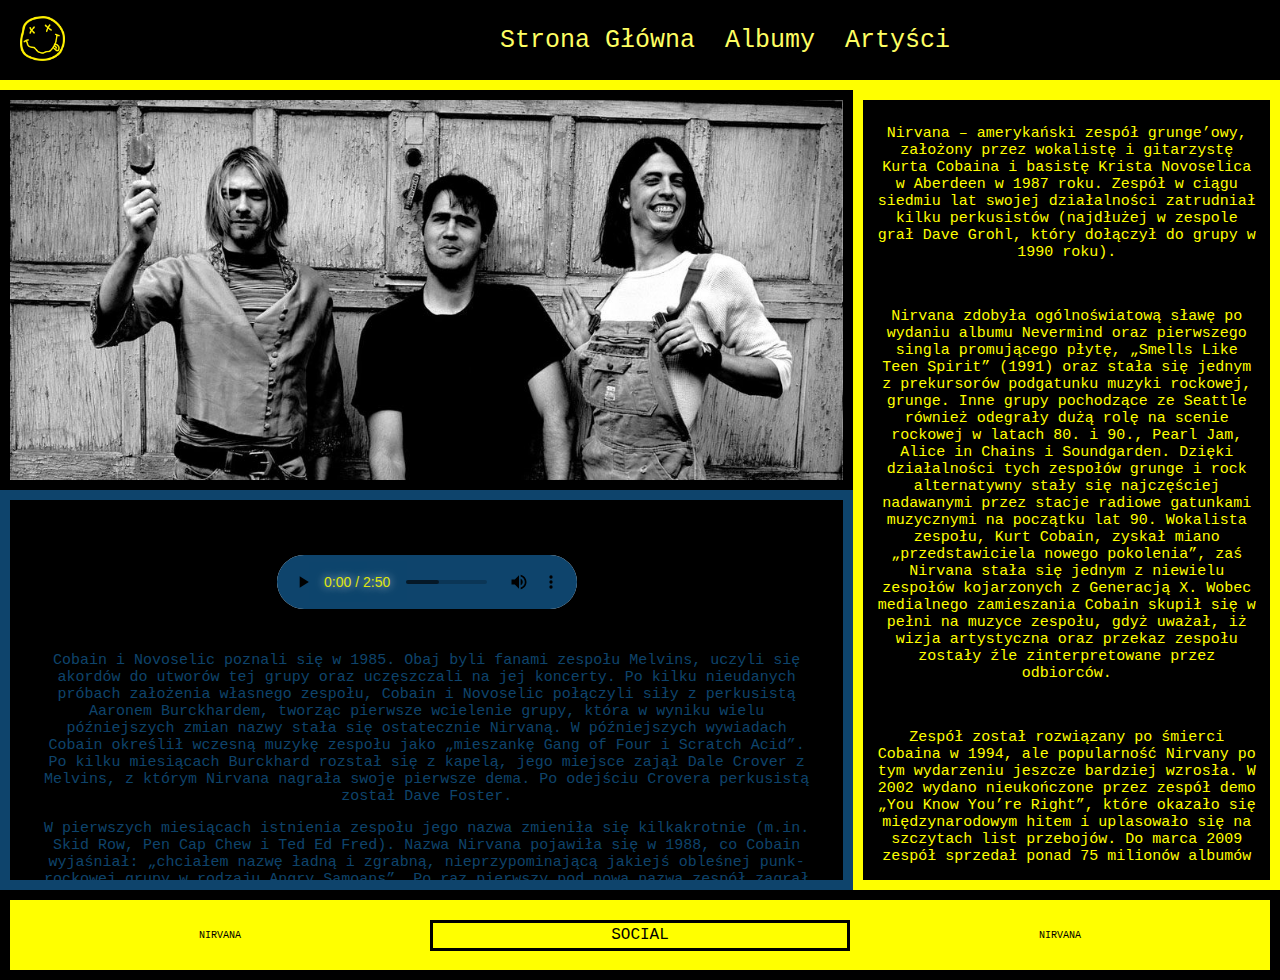
<file: index.html>
<!DOCTYPE html>
<html lang="pl-PL">
<head>
    <meta charset="UTF-8">
    <meta http-equiv="X-UA-Compatible" content="IE=edge">
    <meta name="viewport" content="width=device-width, initial-scale=1.0">
    <link rel="stylesheet" href="styles/style.css">
    <link rel="stylesheet" href="styles/audioandscrollbar.css">
    <link rel="shortcut icon" href="assets/logo.png">
    <title>Nirvana fanpage</title>
</head>
<body>

    <header class="header">
        <a href="index.html">
            <img src="assets/logo.png" alt="logo">
        </a>
        <nav>
            <ul>
                <li><a href="index.html">Strona Główna</a></li>
                <li><a href="albums.html">Albumy</a></li>
                <li><a href="artists.html">Artyści</a></li>
            </ul>
        </nav>
    </header>

    <section class="first-section">
        <a href="https://pl.wikipedia.org/wiki/Nirvana"></a>
    </section>

    <section class="secound-section">
        <div>
            <p>Nirvana – amerykański zespół grunge’owy, założony przez wokalistę i gitarzystę Kurta Cobaina i basistę Krista Novoselica w Aberdeen w 1987 roku. Zespół w ciągu siedmiu lat swojej działalności zatrudniał kilku perkusistów (najdłużej w zespole grał Dave Grohl, który dołączył do grupy w 1990 roku). </p>
            <br>
            <p> Nirvana zdobyła ogólnoświatową sławę po wydaniu albumu Nevermind oraz pierwszego singla promującego płytę, „Smells Like Teen Spirit” (1991) oraz stała się jednym z prekursorów podgatunku muzyki rockowej, grunge. Inne grupy pochodzące ze Seattle również odegrały dużą rolę na scenie rockowej w latach 80. i 90., Pearl Jam, Alice in Chains i Soundgarden. Dzięki działalności tych zespołów grunge i rock alternatywny stały się najczęściej nadawanymi przez stacje radiowe gatunkami muzycznymi na początku lat 90. Wokalista zespołu, Kurt Cobain, zyskał miano „przedstawiciela nowego pokolenia”, zaś Nirvana stała się jednym z niewielu zespołów kojarzonych z Generacją X. Wobec medialnego zamieszania Cobain skupił się w pełni na muzyce zespołu, gdyż uważał, iż wizja artystyczna oraz przekaz zespołu zostały źle zinterpretowane przez odbiorców.</p>
            <br>
            <p> Zespół został rozwiązany po śmierci Cobaina w 1994, ale popularność Nirvany po tym wydarzeniu jeszcze bardziej wzrosła. W 2002 wydano nieukończone przez zespół demo „You Know You’re Right”, które okazało się międzynarodowym hitem i uplasowało się na szczytach list przebojów. Do marca 2009 zespół sprzedał ponad 75 milionów albumów</p>
        </div>
    </section>

    <section class="third-section">

        <div class="one">
            <p>Cobain i Novoselic poznali się w 1985. Obaj byli fanami zespołu Melvins, uczyli się akordów do utworów tej grupy oraz uczęszczali na jej koncerty. Po kilku nieudanych próbach założenia własnego zespołu, Cobain i Novoselic połączyli siły z perkusistą Aaronem Burckhardem, tworząc pierwsze wcielenie grupy, która w wyniku wielu późniejszych zmian nazwy stała się ostatecznie Nirvaną. W późniejszych wywiadach Cobain określił wczesną muzykę zespołu jako „mieszankę Gang of Four i Scratch Acid”. Po kilku miesiącach Burckhard rozstał się z kapelą, jego miejsce zajął Dale Crover z Melvins, z którym Nirvana nagrała swoje pierwsze dema. Po odejściu Crovera perkusistą został Dave Foster.</p>
            <p>W pierwszych miesiącach istnienia zespołu jego nazwa zmieniła się kilkakrotnie (m.in. Skid Row, Pen Cap Chew i Ted Ed Fred). Nazwa Nirvana pojawiła się w 1988, co Cobain wyjaśniał: „chciałem nazwę ładną i zgrabną, nieprzypominającą jakiejś obleśnej punk-rockowej grupy w rodzaju Angry Samoans”. Po raz pierwszy pod nową nazwą zespół zagrał w marcu 1988, a niedługo potem przyjął kolejnego perkusistę, Chada Channinga.</p>
            <p>Pierwszym oficjalnym nagraniem Nirvany był singel „Love Buzz/Big Cheese”, wydany w 1988 za pośrednictwem niezależnej wytwórni Sub Pop. Rok później zespół wydał pierwszy album studyjny, Bleach. Producentem nagrania został Jack Endino, który we wczesnym okresie istnienia formacji pomógł w realizacji kilku dem ich autorstwa. Bleach był w wysokim stopniu zainspirowany twórczością Melvins, Pixies i Black Sabbath. W wywiadzie dla Rolling Stone z 2001 Novoselic przyznał, że zespół w czasie trasy koncertowej słuchał płyty, która „po jednej stronie miała utwór The Smithereens, zaś po drugiej piosenkę zespołu Celtic Frost. To prawdopodobnie z tej mieszanki zaczerpnęliśmy inspirację”. Bleach stał się ulubionym albumem prowincjonalnych rozgłośni radiowych, znacząco różnił się jednak od dwóch następnych wydawnictw grupy.</p>
            <p>Koszty nagrania albumu w wysokości 606 dolarów i 17 centów opłacił Jason Everman[6]. Everman, przedstawiony Cobainowi przez Dylana Carlsona, zaoferował pomoc finansową w kwestiach opłat za sesje nagraniowe i trasy koncertowej. Pomimo tego, że Everman nie zagrał na żadnym utworze umieszczonym na Bleach, został zapisany jako czynny gitarzysta grupy, by, jak to ujął Novoselic, „przywiązać go do zespołu i sprawić, by zaczął się z nim. Po zakończeniu nagrań do albumu, Everman stał się oficjalnym drugim gitarzystą Nirvany, jednak został wyrzucony z zespołu po zakończeniu amerykańskiego etapu trasy koncertowej promującej Bleach.</p>
            <p>W wywiadzie udzielonym pod koniec 1989, Cobain powiedział: „Pierwsze piosenki były pełne furii (...) Z biegiem czasu jednak stawały się coraz bardziej i bardziej popowe, w miarę jak ja czułem się coraz bardziej i bardziej szczęśliwy. Teraz opowiadają o konfliktach w związkach, uczuciach do innych ludzi”. W kwietniu 1990 Nirvana rozpoczęła współpracę z producentem Butchem Vigiem i rozpoczęła nagrania do drugiego albumu studyjnego w Smart Studios w Madison. Novoselic i Cobain nie ukrywali, że są rozczarowani grą Channinga na perkusji, a ten z kolei był sfrustrowany faktem, że koledzy nie pozwalają mu wziąć udziału w pisaniu utworów. Tuż po zakończeniu nagrań do albumu, Channing odszedł z grupy. Po kilku tygodniach, w czasie których tymczasowym perkusistą był ponownie Dale Crover, do Nirvany dołączył dotychczasowy muzyk zespołu Mudhoney, Dan Peters. Peters nagrał z zespołem jedynie utwór „Sliver”. Kilka tygodni później Buzz Osborne zapoznał Cobaina i Novoselica z Dave’em Grohlem, który szukał nowego zespołu po rozwiązaniu Scream. Kilka dni po przyjeździe do Seattle Grohl został przesłuchany przez Cobaina i Novoselic. Basista Nirvany powiedział po latach w jednym z wywiadów: „Po dwóch minutach wiedzieliśmy, że to jest właściwy perkusista”.</p>
        </div>
        <div class="audio">
            <audio controls>
                <source src="assets/Rape Me.mp3" type="audio/mp3">
                <source src="assets/Nirvana - Lithium (Official Music Video).mp3" type="audio/mp3">
                <source src="assets/Nirvana - Smells Like Teen Spirit (Official Music Video).mp3" type="audio/mp3">
                <source src="assets/Nirvana - Heart-Shaped Box (Official Music Video).mp3" type="audio/mp3">
                <source src="assets/Nirvana - Dumb.mp3" type="audio/mp3">
            </audio>
        </div>

    </section>

    <footer class="footer">
        <div class="one">
            <p>NIRVANA</p>
        </div>
            <a href="https://www.facebook.com/Nirvana/" target="_blank">
                <button class="footer-button">SOCIAL</button>
            </a>
        <div class="two">
            NIRVANA
        </div>
    </footer>

</body>
</html>
</file>
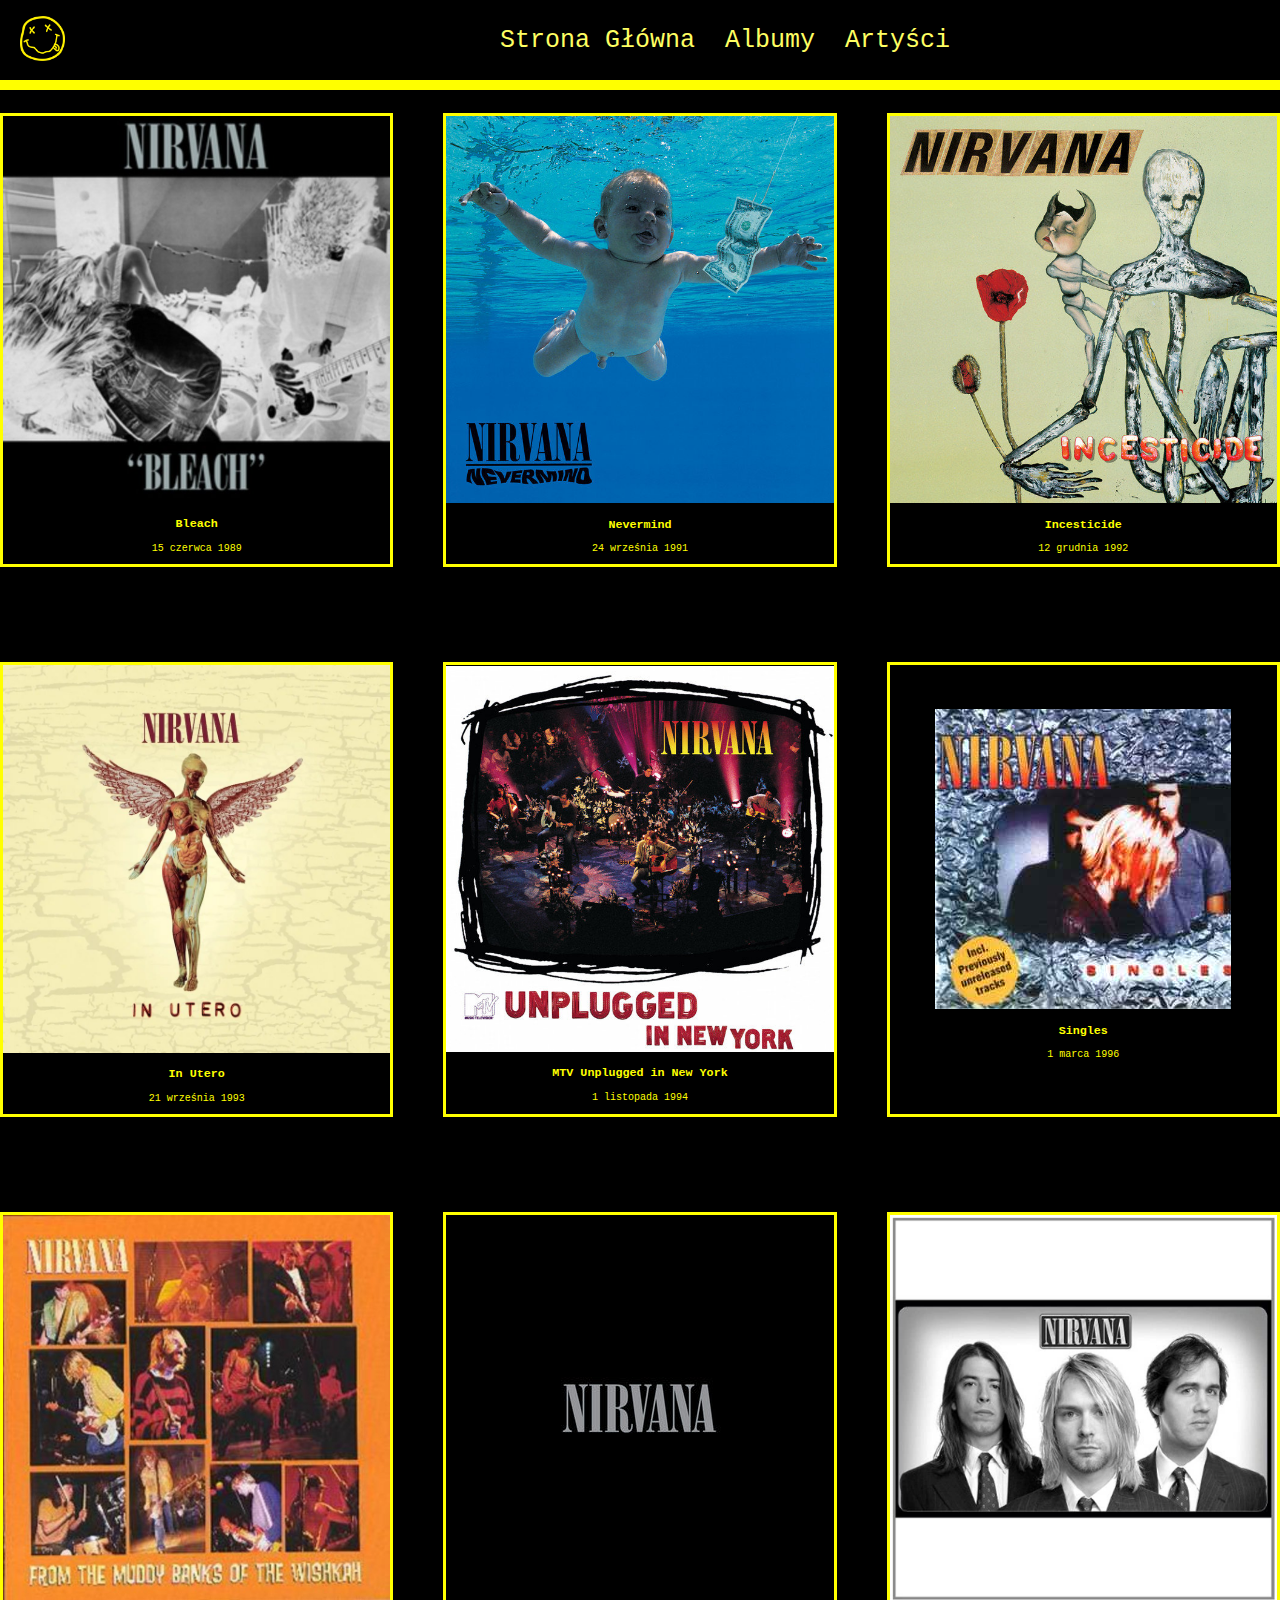
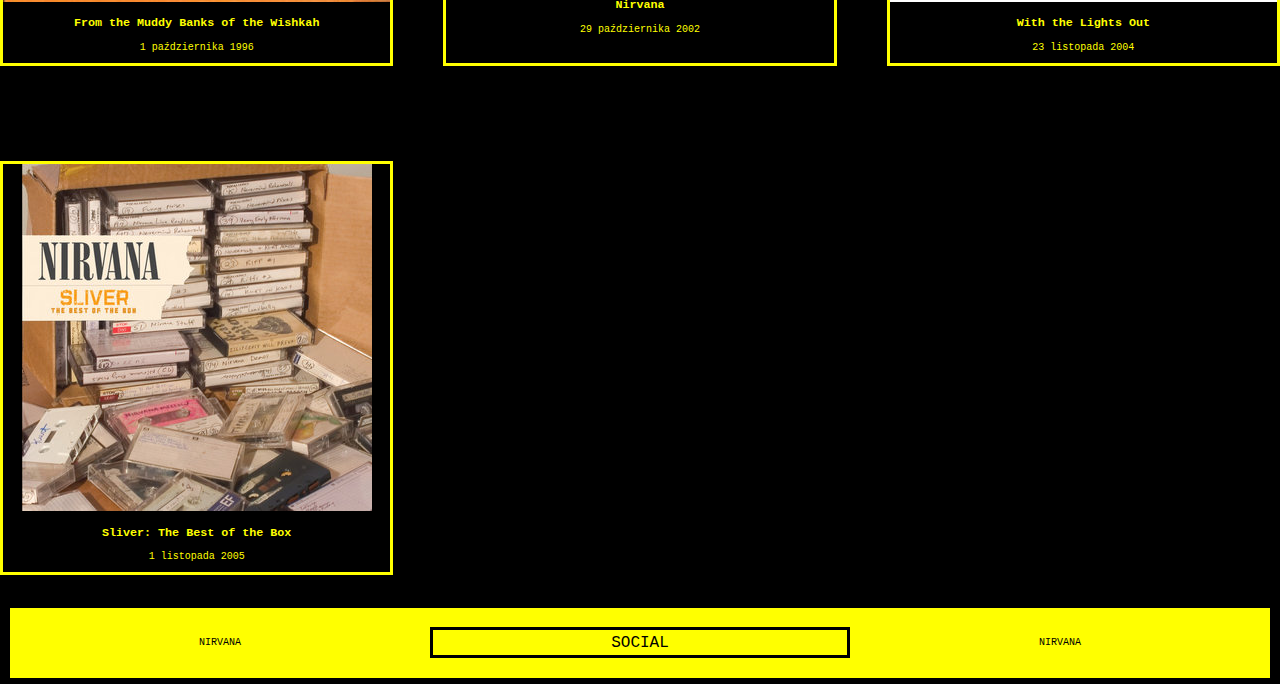
<file: albums.html>
<!DOCTYPE html>
<html lang="pl-PL">
<head>
    <meta charset="UTF-8">
    <meta http-equiv="X-UA-Compatible" content="IE=edge">
    <meta name="viewport" content="width=device-width, initial-scale=1.0">
    <link rel="stylesheet" href="styles/albums.css">
    <link rel="stylesheet" href="styles/audioandscrollbar.css">
    <link rel="shortcut icon" href="assets/logo.png">
    <title>Albumy</title>
</head>
<body>

    <header class="header">
        <a href="index.html">
            <img src="assets/logo.png" alt="logo">
        </a>
        <nav>
            <ul>
                <li><a href="index.html">Strona Główna</a></li>
                <li><a href="albums.html">Albumy</a></li>
                <li><a href="artists.html">Artyści</a></li>
            </ul>
        </nav>
    </header>


    <main class="main">
        <a href="https://pl.wikipedia.org/wiki/Bleach_(album)">
            <div class="album">
                <img src="assets/albums/bleach.jpg" alt="Nirvana - Bleach">
                <h3>Bleach</h3>
                <p>15 czerwca 1989</p>
            </div>
            </a>
            <a href="https://pl.wikipedia.org/wiki/Nevermind">
                <div class="album">
                    <img src="assets/albums/nevermind.jpg" alt="Nirvana - Nevermind">
                    <h3>Nevermind</h3>
                    <p>24 września 1991</p>
                </div>
            </a>
            <a href="https://pl.wikipedia.org/wiki/Incesticide">
                <div class="album">
                    <img src="assets/albums/incesticide.jpg" alt="Nirvana - Incesticide">
                    <h3>Incesticide</h3>
                    <p>12 grudnia 1992</p>
                </div>
            </a>
            <a href="https://pl.wikipedia.org/wiki/In_Utero">
                <div class="album">
                    <img src="assets/albums/in-utero.jpg" alt="Nirvana - In Utero">
                    <h3>In Utero</h3>
                    <p>21 września 1993</p>
                </div>
            </a>
            <a href="https://pl.wikipedia.org/wiki/MTV_Unplugged_in_New_York">
                <div class="album">
                    <img src="assets/albums/mtv-unplugged.jpg" alt="Nirvana - MTV Unplugged in New York">
                    <h3>MTV Unplugged in New York</h3>
                    <p>1 listopada 1994</p>
                </div>
            </a>
            <a href="https://pl.wikipedia.org/wiki/Singles_(Box_Set)">
                <div class="album">
                    <img src="assets/albums/singles.jpg" alt="Nirvana - Singles">
                    <h3>Singles</h3>
                    <p>1 marca 1996</p>
                </div>
            </a>
            <a href="https://pl.wikipedia.org/wiki/From_the_Muddy_Banks_of_the_Wishkah">
                <div class="album">
                    <img src="assets/albums/from-the-muddy-banks-of-the-wishkah.jpg" alt="Nirvana - From the Muddy Banks of the Wishkah">
                    <h3>From the Muddy Banks of the Wishkah</h3>
                    <p>1 października 1996</p>
                </div>
            </a>
            <a href="https://pl.wikipedia.org/wiki/Nirvana_(album)">
                <div class="album">
                    <img src="assets/albums/nirvana.jpg" alt="Nirvana - Nirvana">
                    <h3>Nirvana</h3>
                    <p>29 października 2002 </p>
                </div>
            </a>
            <a href="https://pl.wikipedia.org/wiki/With_the_Lights_Out">
                <div class="album">
                    <img src="assets/albums/with-the-lights-out.jpg" alt="Nirvana - With the Lights Out">
                    <h3>With the Lights Out</h3>
                    <p>23 listopada 2004</p>
                </div>
            </a>
            <a href="https://pl.wikipedia.org/wiki/Sliver:_The_Best_of_the_Box">
                <div class="album">
                    <img src="assets/albums/sliver.jpg" alt="Nirvana - Sliver: The Best of the Box">
                    <h3>Sliver: The Best of the Box</h3>
                    <p>1 listopada 2005</p>
                </div>
            </a>
    </main>


    <footer class="footer">
        <div class="one">
            <p>NIRVANA</p>
        </div>
            <a href="https://www.facebook.com/Nirvana/" target="_blank">
                <button class="footer-button">SOCIAL</button>
            </a>
        <div class="two">
            NIRVANA
        </div>
    </footer>

</body>
</html>
</file>
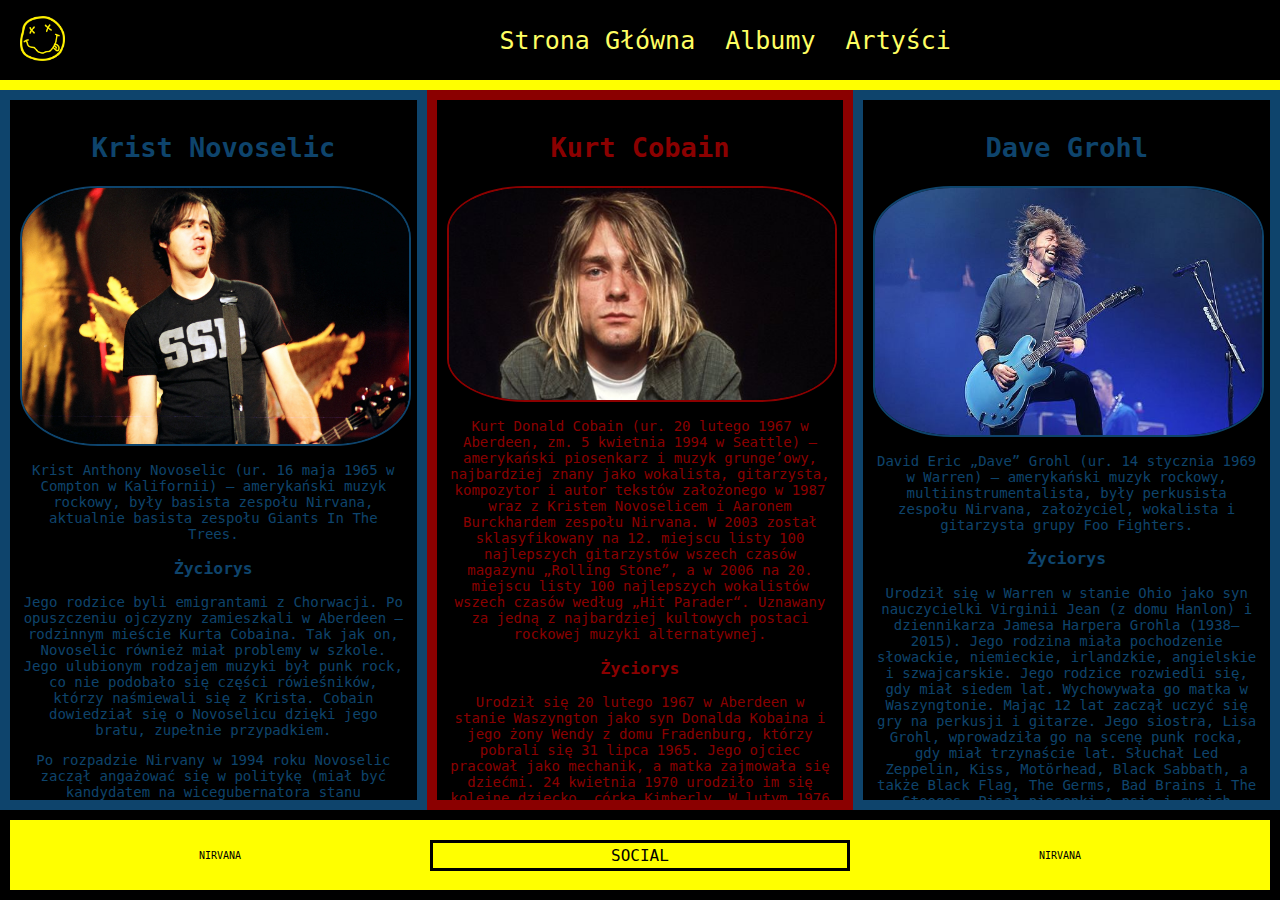
<file: artists.html>
<!DOCTYPE html>
<html lang="pl-PL">
<head>
    <meta charset="UTF-8">
    <meta http-equiv="X-UA-Compatible" content="IE=edge">
    <meta name="viewport" content="width=device-width, initial-scale=1.0">
    <link rel="stylesheet" href="styles/artists.css">
    <link rel="stylesheet" href="styles/audioandscrollbar.css">
    <link rel="shortcut icon" href="assets/logo.png">
    <title>Zespół</title>
</head>
<body>

    <header class="header">
        <a href="index.html">
            <img src="assets/logo.png" alt="logo">
        </a>
        <nav>
            <ul>
                <li><a href="index.html">Strona Główna</a></li>
                <li><a href="albums.html">Albumy</a></li>
                <li><a href="artists.html">Artyści</a></li>
            </ul>
        </nav>
    </header>

    <section class="krist">
        <div class="name">
            <h2>Krist Novoselic</h2>
        </div>
        <div class="img">
            <img src="assets/krist.jpg" alt="Krist Novoselic">
        </div>
        <div class="krist-text">
            <p>Krist Anthony Novoselic (ur. 16 maja 1965 w Compton w Kalifornii) – amerykański muzyk rockowy, były basista zespołu Nirvana, aktualnie basista zespołu Giants In The Trees.</p>
            <h3>Życiorys</h3>
            <p>Jego rodzice byli emigrantami z Chorwacji. Po opuszczeniu ojczyzny zamieszkali w Aberdeen – rodzinnym mieście Kurta Cobaina. Tak jak on, Novoselic również miał problemy w szkole. Jego ulubionym rodzajem muzyki był punk rock, co nie podobało się części rówieśników, którzy naśmiewali się z Krista. Cobain dowiedział się o Novoselicu dzięki jego bratu, zupełnie przypadkiem.</p>
            <p>Po rozpadzie Nirvany w 1994 roku Novoselic zaczął angażować się w politykę (miał być kandydatem na wicegubernatora stanu Waszyngton z ramienia Partii Demokratycznej), organizował również muzyczne happeningi.</p>
            <p>W 1995 roku założył wraz z wenezuelską wokalistką Yvą Las Vegas zespół Sweet 75, który wydał w 1997 roku jedyną płytę. Następnie Novoselic porzucił zawód muzyka, by zaangażować się w pełni w działalność polityczną, jednak ostatecznie w październiku 2006 r. dołączył do reaktywowanego po 13 latach zespołu Flipper jako basista.</p>
            <p>Od 2016 roku gra na basie i występuje we własnym zespole – Giants In The Trees.</p>
        </div>
    </section>

    <section class="kurt">
        <div class="name">
            <h2>Kurt Cobain</h2>
        </div>
        <div class="img">
            <img src="assets/kurt.jpg" alt="Krist Novoselic">
        </div>
        <div class="kurt-text">
            <p>Kurt Donald Cobain (ur. 20 lutego 1967 w Aberdeen, zm. 5 kwietnia 1994 w Seattle) – amerykański piosenkarz i muzyk grunge’owy, najbardziej znany jako wokalista, gitarzysta, kompozytor i autor tekstów założonego w 1987 wraz z Kristem Novoselicem i Aaronem Burckhardem zespołu Nirvana. W 2003 został sklasyfikowany na 12. miejscu listy 100 najlepszych gitarzystów wszech czasów magazynu „Rolling Stone”, a w 2006 na 20. miejscu listy 100 najlepszych wokalistów wszech czasów według „Hit Parader“. Uznawany za jedną z najbardziej kultowych postaci rockowej muzyki alternatywnej.</p>
            <h3>Życiorys</h3>
            <p>Urodził się 20 lutego 1967 w Aberdeen w stanie Waszyngton jako syn Donalda Kobaina i jego żony Wendy z domu Fradenburg, którzy pobrali się 31 lipca 1965. Jego ojciec pracował jako mechanik, a matka zajmowała się dziećmi. 24 kwietnia 1970 urodziło im się kolejne dziecko, córka Kimberly. W lutym 1976 Cobainowie się rozstali, co spowodowało, że Kurt zamknął się w sobie i znienawidził oboje rodziców. Mimo że sąd przyznał matce prawo do opieki nad synem, chłopiec zamieszkał z ojcem, a matkę odwiedzał w weekendy. Z czasem przeszedł nastoletni bunt, który objawiał się pyskowaniem, odmawianiem wykonywania obowiązków i tyranizowaniem innych dzieci.</p>
            <p>Od dzieciństwa interesował się muzyką, początkowo słuchał zespołów The Beatles i The Monkees, a pod koniec lat 70. zainteresował się twórczością grup: Kiss, Black Sabbath, Sex Pistols i The Clash. W 1985 założył punkowy zespół Fecal Matter, w którym grał z Dale Croverem i Buzzem Osbornem. Zespół nie odniósł sukcesu i szybko zakończył działalność.</p>
            <p>Międzynarodową sławę przyniósł Cobainowi założony w 1987 z Kristem Novoselicem grunge’owy zespół Nirvana, którego był wokalistą, gitarzystą oraz autorem tekstów. W lutym 1992 podczas skromnej uroczystości na Waikiki Beach na Hawajach poślubił Courtney Love, liderką zespołu Hole. 18 sierpnia 1992 urodziła im się córka, Frances Bean.</p>
            <p>W sierpniu 1992 Nirvana zagrała koncert na Reading Festival, który przeszedł do historii jako jeden z najlepszych koncertów Nirvany. Cobain – z powodu olbrzymiej fali plotek o jego pogłębiającym się uzależnieniu i pogarszającym stanie zdrowia – wjechał na scenę na wózku inwalidzkim, ubrany w szpitalne odzienie, po czym wstał i zagrał koncert, który porwał tłum. Niecałe dwa tygodnie później Nirvana dała kolejny ważny występ, tym razem na rozdaniu MTV Video Music Awards. Cobain pokazał tam swój buntowniczy charakter – zaśpiewał początek utworu „Rape Me” pomimo wyraźnych zakazów dyrektorów MTV, a gdy skończył grać utwór „Lithium”, zaczął dewastować instrumenty znajdujące się na scenie.</p>
            <p>W październiku 1993 Cobain spotkał się w Williamem Burroughsem w Lawrence. Cobain zaproponował Burroughsowi rolę starca na krzyżu w teledysku do utworu Heart-Shaped Box. Próbując przekonać Burroughsa do udziału, zaproponował, że zasłoni jego twarz, aby nikt poza samym Kurtem nie wiedział o jego wystąpieniu. Burroughs odmówił. Wyprodukowali utwór „The 'Priest' They Called Him”. Burroughs nie był zaskoczony samobójstwem Cobaina. Sądził, że Cobain „zawiódł swoją rodzinę” i „zdemoralizował fanów”, popełniając samobójstwo.</p>
            <h3>Nałóg</h3>
            <p>Od wczesnej młodości cierpiał na chroniczne bóle brzucha, których jednak nie potrafili zdiagnozować lekarze. Brał narkotyki – bo jak twierdził – tylko one pomagały mu w uśmierzeniu bólu. Po raz pierwszy miał styczność z narkotykami w wieku 13 lat, kiedy to po raz pierwszy zapalił konopie indyjskie. Z wiekiem zaczął eksperymentować i zażywać różne rodzaje substancji, m.in. LSD. Był również podatny na alkoholizm. W 1986 po raz pierwszy zażył heroinę, która w latach 80. i 90. była bardzo popularna i łatwo dostępna w Waszyngtonie, rodzinnym stanie Cobaina. Później zażywał heroinę sporadycznie – dopiero w latach 90. na skutek zwiększającej się sławy i bólu brzucha uzależnienie muzyka się pogłębiło.</p>
            <h3>Samobójstwo</h3>
            <p>Pogłębiające się uzależnienie od narkotyków spowodowało, że Cobain 30 marca 1994 zgłosił się do kliniki odwykowej w Los Angeles, gdzie po raz ostatni spotkał się z córką. Znajomi wspominają, że nic nie wskazywało na zły nastrój Cobaina i zbliżającą się tragedię. Artysta po dwóch dniach pobytu uciekł z kliniki. 3 kwietnia Courtney Love zatrudniła prywatnego detektywa, Toma Granta, aby odnalazł jej męża. Nirvana wycofała się z udziału w Festiwalu Lollapalooza, co 7 kwietnia rozpętało plotki o rozpadzie zespołu. 8 kwietnia 1994 w pomieszczeniu nad garażem przy rezydencji Cobainów odnaleziono ciało Kurta. Znalazł je elektryk Gary Smith, który przyjechał zainstalować system ochronny. Sekcja zwłok wykazała, że muzyk zmarł już trzy dni wcześniej z powodu postrzału w głowę. Przy ciele muzyka znaleziono strzykawki oraz list pożegnalny skierowany do fanów, córki i żony. W liście napisał: Od lat nie ekscytuje mnie ani słuchanie, ani pisanie muzyki. Z tego powodu mam tak silne poczucie winy, że trudno mi wyrazić je słowami. Chodzi o to, że nie mogę was nabierać. (...) Największą zbrodnią, jaką mógłbym popełnić, byłoby zniechęcenie ludzi do mojej twórczości udawaniem, pozorowaniem, że doskonale się bawię. (...) Nie mogę się uwolnić od poczucia winy i frustracji, od empatii dla wszystkich. Tyle w was dobra i po prostu za bardzo kocham ludzi. Tak bardzo, że jest mi zbyt... smutno i czuję się mało wrażliwy oraz niewdzięczny... Więc pamiętajcie: lepiej ze sobą skończyć, niż stopniowo odchodzić w cień. Urna z prochami Cobaina została złożona przez Courtney Love w buddyjskim klasztorze Namgyal w Ithace w stanie Nowy Jork.</p>
        </div>
    </section>

    <section class="dave">
        <div class="name">
            <h2>Dave Grohl</h2>
        </div>
        <div class="img">
            <img src="assets/dave.jpg" alt="Krist Novoselic">
        </div>
        <div class="dave-text">
            <p>David Eric „Dave” Grohl (ur. 14 stycznia 1969 w Warren) – amerykański muzyk rockowy, multiinstrumentalista, były perkusista zespołu Nirvana, założyciel, wokalista i gitarzysta grupy Foo Fighters.</p>
            <h3>Życiorys</h3>
            <p>Urodził się w Warren w stanie Ohio jako syn nauczycielki Virginii Jean (z domu Hanlon) i dziennikarza Jamesa Harpera Grohla (1938–2015). Jego rodzina miała pochodzenie słowackie, niemieckie, irlandzkie, angielskie i szwajcarskie. Jego rodzice rozwiedli się, gdy miał siedem lat. Wychowywała go matka w Waszyngtonie. Mając 12 lat zaczął uczyć się gry na perkusji i gitarze. Jego siostra, Lisa Grohl, wprowadziła go na scenę punk rocka, gdy miał trzynaście lat. Słuchał Led Zeppelin, Kiss, Motörhead, Black Sabbath, a także Black Flag, The Germs, Bad Brains i The Stooges. Pisał piosenki o psie i swoich przyjaciołach. Nagrywał je potem na magnetofon, odtwarzał i nagrywał perkusję. Uczęszczał do Thomas Jefferson High School (1983–84) w Alexandrii, gdzie naukę kontynuował w Bishop Ireton High School (1984–86) i Annandale High School (1986–87).</p>
            <h3>Kariera</h3>
            <p>W wieku 15 lat został gitarzystą punkowego zespołu „Freak Baby”. Jakiś czas później Dave zrozumiał, że ciągnie go do perkusji. Uczył się grać na improwizowanej perkusji, która składała się z domowych sprzętów. Był samoukiem, typowym perkusistą intuicyjnym. Przeniósł kiepskiego bębniarza na posadę gitarzysty basowego, a sam zajął jego miejsce stając się tym samym nowym perkusistą „Freak Baby”. W 1985 stał się perkusistą „Mission Impossible”, a latem tego samego roku bębnił dla „Dain Bramage”.</p>
            <p>Rok później stanął przed szansą zostania perkusistą jednego z jego ulubionych zespołów – punkowej kapeli „Scream”. Jednak ze względu na jego młody wiek (17 lat) było to niemożliwe. Pomimo przeciwności losu Dave pojechał na przesłuchania podając zawyżony wiek (podobno powiedział, że ma 19 lat). Członkowie „Scream” przyjęli go do siebie i tym samym spełniło się jedno z marzeń Grohla.</p>
            <p>W 1990 wszystko zmierzało do rozpadu „Scream”. Dave był fanem Melvins i to właśnie po ich koncercie poznał za kulisami Kurta Cobaina i Krista Novoselica. Kurt był zachwycony grą Grohla, twierdził, że jest niesamowity i chciałby, żeby ktoś taki grał w jego zespole. Buzz Osborne (The Melvins), przekazał numer telefonu Krista Grohlowi, wiedząc, że zespół poszukuje nowego perkusisty. Dave zadzwonił do Krista i został przyjęty na miejsce perkusisty Chada Channinga.</p>
            <p>W 1994, po rozpadzie Nirvany, wspólnie z Patem Smearem założył Foo Fighters, w którym gra na gitarze, śpiewa oraz okazjonalnie gra na perkusji.</p>
            <p>W 2003 zagrał gościnnie na perkusji na płycie zespołu rockowego Killing Joke. W tym samym roku wydał płytę własnego projektu Probot, będącego hołdem dla muzyków, których twórczość wpłynęła na Grohla. Wystąpili oni na płycie jako wokaliści poszczególnych piosenek. Każdy z utworów był skomponowany i zaaranżowany w stylu towarzyszącego Grohlowi wokalisty. W 11 utworach pojawili się: Cronos (Venom), Max Cavalera (Sepultura, Soulfly), Lemmy (Motörhead), Mike Dean (Corrosion of Conformity), Kurt Brecht (D.R.I.), Lee Dorrian (Cathedral, Napalm Death), Wino (St. Vitus, Obsessed, Spirit Caravan, Place of Skulls), Tom G. Warrior (Celtic Frost), Snake (Voivod), Eric Wagner (Trouble) oraz King Diamond (Mercyful Fate).</p>
            <p>Przyjaźni się z Jackiem Blackiem i Kylem Gassem z zespołu Tenacious D. Grał partie perkusyjne do ich pierwszej płyty „Tenacious D” (2001). Rok później pojawił się jako diabeł w ich teledysku do piosenki „Tribute”. W 2006 roku ponownie wcielił się w rolę szatana, tym razem na potrzeby filmu „Tenacious D: Kostka Przeznaczenia” („Tenacious D in The Pick of Destiny”). Charakteryzacja zajęła 7 godzin. W filmie w jednej ze scen kiedy bohaterowie są w muzeum Rocka widać wielki znak Foo Fighters – zespołu Dave’a.</p>
            <p>W 2004 roku zagrał na perkusji w kilku utworach na płycie With Teeth grupy Nine Inch Nails. Występował z Queens of the Stone Age. Grał na płycie „Invaders Must Die” z The Prodigy (płyta nagrywana była między 2006 a 2008 rokiem).</p>
            <p>W 2007 roku muzyk został sklasyfikowany na 6. miejscu listy 50 najlepszych perkusistów rockowych według Stylus Magazine.</p>
            <p>We wrześniu 2011 roku, przed koncertem w Kansas City, wraz z Foo Fighters wziął udział w filmie promocyjnym „Hot Buns”, nagranym w charakterze parodii, gdzie ukazano sprzeciw Kościoła Baptystycznego Westboro wobec homoseksualizmu.</p>
        </div>
    </section>

    <footer class="footer">
        <div class="one">
            <p>NIRVANA</p>
        </div>
            <a href="https://www.facebook.com/Nirvana/" target="_blank">
                <button class="footer-button">SOCIAL</button>
            </a>
        <div class="two">
            NIRVANA
        </div>
    </footer>

</body>
</html>
</file>
<file: styles/style.css>
:root {
    font-size: 10px;
    font-family: monospace;
}

body {
    margin: 0;
    padding: 0;
    background-color: black;

    display: grid;
    grid-template-areas:
    "header header header"
    "ct1 ct1 ct2"
    "ct3 ct3 ct2"
    "footer footer footer";
    grid-template-rows: 10vh repeat(2, 400px) 10vh;
    grid-template-columns: 1fr 1fr 1fr;
}

.header {
    background-color: black;
    border-bottom: 10px solid yellow;

    display: grid;
    grid-area: header;
    align-content: center;
    justify-content: space-between;
    column-gap: 200px;
    grid-template-areas: "logo nav nav nav";
}

.header img {
    width: 45px;
    justify-self: start;
    margin-left: 20px;
}

.header nav {
    grid-area: nav;
}

.header ul {
    display: flex;
}

.header li {
    list-style: none;
    margin-left: 30px;
}

.header li a {
    text-decoration: none;
    color: rgb(254, 254, 98);
    font-size: 2.5rem;
}

.header li a:hover {
    color: rgb(255, 255, 0);
    text-decoration: line-through;
    transition: 0.6s;
}

.first-section {
    background: url(../assets/zespol.jpg);
    background-repeat: no-repeat;
    background-size: cover;
    border: 10px solid black;

    display: grid;
    grid-area: ct1;
}

.secound-section {
    background-color: black;
    border: 10px solid yellow;
    color: yellow;
    padding: 1rem;
    font-size: 1.5rem;
    overflow-y: scroll;



    display: grid;
    grid-area: ct2;
    justify-content: center;
    text-align: center;

}

.third-section {
    background-color: black;
    border: 10px solid #0e446c;
    padding: 3rem;
    overflow-y: scroll;

    display: grid;
    grid-area: ct3;
    justify-content: center;
    align-content: center;
    grid-template-areas:
    "audio audio audio"
    "one one one"
    "one one one";
    grid-template-columns: repeat(3, 1fr);
    grid-template-rows: repeat(3, 1fr);
}

.third-section .one {
    grid-area: one;
    color: #0e446c;
    justify-self: center;
    align-self: self-start;
    text-align: center;
    font-size: 1.5rem;
}

.third-section .audio {
    grid-area: audio;
    justify-self: center;
    align-self: center;
}



.footer {
    background-color: yellow;
    border: 10px solid black;

    display: grid;
    grid-area: footer;
    justify-content: center;
    align-content: center;
    grid-template-areas:
    "one button two";
    grid-template-columns: 1fr 1fr 1fr;

}

.footer a {
    display: grid;
    grid-area: button;
    text-decoration: none;
}

.footer .footer-button {
    background-color: yellow;
    color: black;
    border: 3px solid black;
    font-family: monospace;
    font-size: 1.6rem;
}

.footer .footer-button:hover {
    background-color: black;
    color: yellow;
    border: 3px solid yellow;
    transition: 2s;
    cursor: pointer;
}

.footer .one {
    grid-area: one;
    justify-self: center;
    align-self: center;
}

.footer .two {
    grid-area: two;
    justify-self: center;
    align-self: center;
}

@media all and (max-width:1110px) {
    .first-section {
        background: url(../assets/zespol2.jpg);
        background-repeat: no-repeat;
        background-size: cover;
    }
}

@media all and (max-width: 645px) {
    body {
        grid-template-areas:
        "header header"
        "ct1 ct1"
        "ct2 ct2"
        "ct3 ct3"
        "footer footer";
        grid-template-columns: repeat(2, 1fr);
        grid-template-rows: 70px repeat(3, 400px) 70px;
    }

    .header {
        column-gap: 0;
        justify-content: center;
    }
}

@media all and (max-width: 537px) {
    .header img {
        align-self: center;
    }

    .header li a {
        font-size: 1.8rem;
    }
}

@media all and (max-width: 460px) {
    .header img {
        align-self: center;
    }

    .header li a {
        font-size: 1.2rem;
    }
}
</file>
<file: styles/audioandscrollbar.css>
/* AUDIO trzecia sekcja */
.third-section .audio audio::-webkit-media-controls-panel {
    background-color: #0e446c;
}
.third-section .audio audio::-webkit-media-controls-current-time-display {
    color: yellow;
}
.third-section .audio audio::-webkit-media-controls-time-remaining-display {
    color: yellow;
}


/* SCROLLBAR body */
body::-webkit-scrollbar {
    width: 1.5rem;
}
body::-webkit-scrollbar-track {
    border-left: 1px solid black;
}
body::-webkit-scrollbar-thumb {
    background: #0e446c;
}

/* SCROLLBAR druga sekcja */
.secound-section::-webkit-scrollbar {
    width: 0.6rem;
}
.secound-section::-webkit-scrollbar-track {
    border-left: 1px solid #000;
}
.secound-section::-webkit-scrollbar-thumb {
    background: yellow;
}



/* SCROLLBAR trzecia sekcja */
.third-section::-webkit-scrollbar {
    width: 0.6rem;
}
.third-section::-webkit-scrollbar-track {
    border-left: 1px solid #000;
}
.third-section::-webkit-scrollbar-thumb {
    background: #0e446c;
}



/* SCROLLBAR kurt */
.kurt::-webkit-scrollbar {
    width: 0.6rem;
}
.kurt::-webkit-scrollbar-track {
    border-left: 1px solid #000;
}
.kurt::-webkit-scrollbar-thumb {
    background: darkred;
}


/* SCROLLBAR krist */
.krist::-webkit-scrollbar {
    width: 0.6rem;
}
.krist::-webkit-scrollbar-track {
    border-left: 1px solid #000;
}
.krist::-webkit-scrollbar-thumb {
    background: #0e446c;
}


/* SCROLLBAR dave */
.dave::-webkit-scrollbar {
    width: 0.6rem;
}
.dave::-webkit-scrollbar-track {
    border-left: 1px solid #000;
}
.dave::-webkit-scrollbar-thumb {
    background: #0e446c;
}
</file>
<file: styles/albums.css>
:root {
    font-size: 10px;
    font-family: monospace;
}

body {
    margin: 0;
    padding: 0;
    background-color: black;
    box-sizing: border-box;

    display: grid;
    grid-template-areas:
    "header header header"
    "main main main"
    "footer footer footer";
    grid-template-rows: 10vh 100% 10vh;
    grid-template-columns: 1fr 1fr 1fr;
}

.header {
    background-color: black;
    border-bottom: 10px solid yellow;

    display: grid;
    grid-area: header;
    align-content: center;
    justify-content: space-between;
    column-gap: 200px;
    grid-template-areas: "logo nav nav nav";
}

.header img {
    width: 45px;
    justify-self: start;
    margin-left: 20px;
}

.header nav {
    grid-area: nav;
}

.header ul {
    display: flex;
}

.header li {
    list-style: none;
    margin-left: 30px;
}

.header li a {
    text-decoration: none;
    color: rgb(254, 254, 98);
    font-size: 2.5rem;
}

.header li a:hover {
    color: rgb(255, 255, 0);
    text-decoration: line-through;
    transition: 0.6s;
}


.main {

    display: grid;
    grid-area: main;
    grid-template-columns: 1fr 1fr 1fr;
    justify-content: center;
    align-content: space-around;
    gap: 50px;
}

.main a {
    border: 3px solid yellow;
    color: yellow;
    max-width: 500px;
    text-align: center;
    text-decoration: none;

    display: grid;
    justify-content: center;
    align-content: center;
}

.main img:hover {
    width: 90%;
    transition: 0.5s;
}

.main  img {
    max-width: 500px;
    width: 100%;
}





.footer {
    background-color: yellow;
    border: 10px solid black;

    display: grid;
    grid-area: footer;
    justify-content: center;
    align-content: center;
    grid-template-areas:
    "one button two";
    grid-template-columns: 1fr 1fr 1fr;

}

.footer a {
    display: grid;
    grid-area: button;
    text-decoration: none;
}

.footer .footer-button {
    background-color: yellow;
    color: black;
    border: 3px solid black;
    font-family: monospace;
    font-size: 1.6rem;
}

.footer .footer-button:hover {
    background-color: black;
    color: yellow;
    border: 3px solid yellow;
    transition: 2s;
    cursor: pointer;
}

.footer .one {
    grid-area: one;
    justify-self: center;
    align-self: center;
}

.footer .two {
    grid-area: two;
    justify-self: center;
    align-self: center;
}

@media all and (max-width: 665px) {
    body {
        grid-template-areas:
        "header header"
        "main main"
        "footer footer ";
        grid-template-rows: 10vh 100% 10vh;
        grid-template-columns: 1fr 1fr;
    }

    .main {
        grid-template-columns: 1fr 1fr;
        gap: 20px;
    }

    .header {
        gap: 0;
    }

    .header img {
        align-self: center;
    }

    .header li a {
        font-size: 1.8rem;
    }
}

@media all and (max-width: 460px) {
    .header img {
        align-self: center;
    }

    .header li a {
        font-size: 1.2rem;
    }
}
</file>
<file: styles/artists.css>
:root {
    font-size: 10px;
    font-family: monospace;
}

body {
    margin: 0;
    padding: 0;
    background-color: black;
    box-sizing: border-box;

    display: grid;
    grid-template-areas:
    "header header header"
    "krist kurt dave"
    "footer footer footer";
    grid-template-rows: 10vh 80vh 10vh;
    grid-template-columns: 1fr 1fr 1fr;
}

.header {
    background-color: black;
    border-bottom: 10px solid yellow;

    display: grid;
    grid-area: header;
    align-content: center;
    justify-content: space-between;
    column-gap: 200px;
    grid-template-areas: "logo nav nav nav";
}

.header img {
    width: 45px;
    justify-self: start;
    margin-left: 20px;
}

.header nav {
    grid-area: nav;
}

.header ul {
    display: flex;
}

.header li {
    list-style: none;
    margin-left: 30px;
}

.header li a {
    text-decoration: none;
    color: rgb(254, 254, 98);
    font-size: 2.5rem;
}

.header li a:hover {
    color: rgb(255, 255, 0);
    text-decoration: line-through;
    transition: 0.6s;
}

.krist {
    border: 10px solid #0e446c;
    padding: 10px;
    overflow-y: scroll;

    display: grid;
    grid-area: krist;
}

.krist img {
    width: 100%;
    border-radius: 20%;
    border: 2px solid #0e446c;
}

.krist .name {
    color: #0e446c;
    text-align: center;
    font-size: 1.8rem;
}

.krist .krist-text {
    color: #0e446c;
    text-align: center;
    font-size: 1.4rem;;
}


.kurt {
    border: 10px solid darkred;
    padding: 10px;
    overflow-y: scroll;

    display: grid;
    grid-area: kurt;
}

.kurt img {
    width: 100%;
    border-radius: 20%;
    border: 2px solid darkred;
}

.kurt .name {
    color: darkred;
    text-align: center;
    font-size: 1.8rem;
}

.kurt .kurt-text {
    color: darkred;
    text-align: center;
    font-size: 1.4rem;;
}


.dave {
    border: 10px solid #0e446c;
    padding: 10px;
    overflow-y: scroll;

    display: grid;
    grid-area: dave;
}

.dave img {
    width: 100%;
    border-radius: 20%;
    border: 2px solid #0e446c;
}

.dave .name {
    color: #0e446c;
    text-align: center;
    font-size: 1.8rem;
}

.dave .dave-text {
    color: #0e446c;
    text-align: center;
    font-size: 1.4rem;;
}





.footer {
    background-color: yellow;
    border: 10px solid black;

    display: grid;
    grid-area: footer;
    justify-content: center;
    align-content: center;
    grid-template-areas:
    "one button two";
    grid-template-columns: 1fr 1fr 1fr;

}

.footer a {
    display: grid;
    grid-area: button;
    text-decoration: none;
}

.footer .footer-button {
    background-color: yellow;
    color: black;
    border: 3px solid black;
    font-family: monospace;
    font-size: 1.6rem;
}

.footer .footer-button:hover {
    background-color: black;
    color: yellow;
    border: 3px solid yellow;
    transition: 2s;
    cursor: pointer;
}

.footer .one {
    grid-area: one;
    justify-self: center;
    align-self: center;
}

.footer .two {
    grid-area: two;
    justify-self: center;
    align-self: center;
}

@media all and (max-width: 733px) {
    body {
        grid-template-areas:
        "header"
        "kurt"
        "dave"
        "krist"
        "footer";
        grid-template-rows: 10vh 1fr 1fr 1fr 10vh;
        grid-template-columns: 97vw;
        justify-self: center;
    }

    .header {
        column-gap: 0;
        justify-content: center;
    }

    section .name h2 {
        font-size: 4rem;
    }
}

@media all and (max-width: 537px) {
    .header img {
        align-self: center;
    }

    .header li a {
        font-size: 1.8rem;
    }
}

@media all and (max-width: 460px) {
    .header img {
        align-self: center;
    }

    .header li a {
        font-size: 1.2rem;
    }
}
</file>
